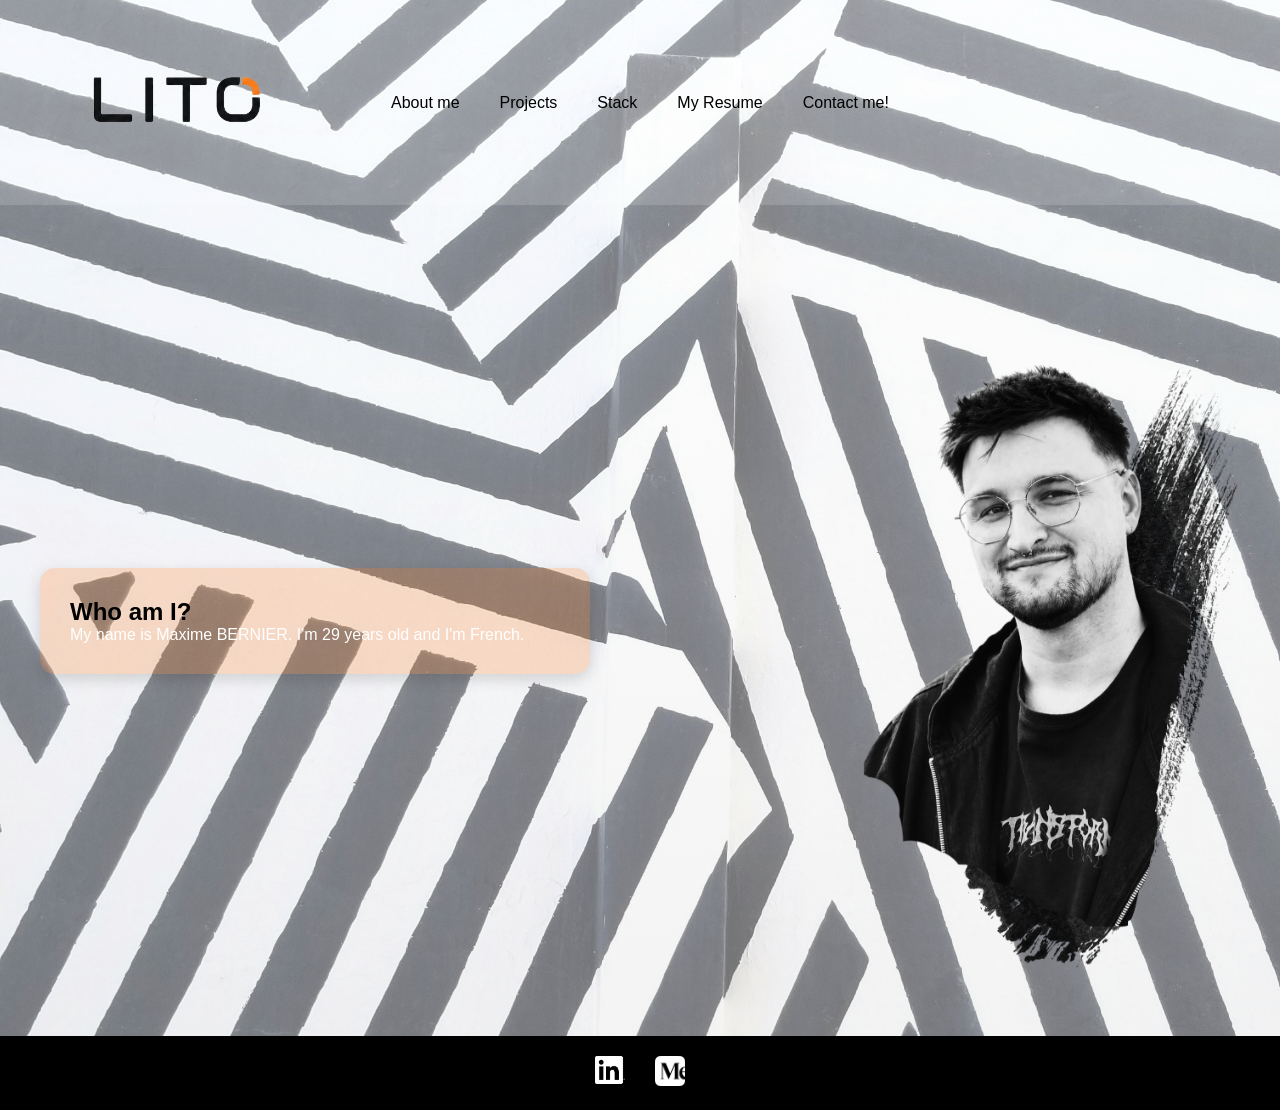
<file: about.html>
<!DOCTYPE html>
<html lang="en">

<head>
    <link rel="icon" type="image/png" href="./assets/lito_logo.png">

    <meta charset="UTF-8">
    <meta name="viewport" content="width=device-width, initial-scale=1.0">

    <title>LITO - About</title>

    <link rel="stylesheet" href="./css/style.css">
</head>

<body>

    <header>
        <nav>
            <a href="index.html">
                <img src="./assets/lito_logo.png" alt="LITO logo" class="logo">
            </a>

            <ul class="menu">
                <li><a href="./about.html">About me</a></li>
                <li><a href="./projects.html">Projects</a></li>
                <li><a href="./stack.html">Stack</a></li>
                <li>
                    <a  href="./assets/Maxime-BERNIER-Dev-Full-Stack-Java-2026.pdf" download="Maxime BERNIER - Dev Full Stack Java 2026.pdf">
                        My Resume
                    </a>
                </li>
                <li><a href="mailto:litobernier@gmail.com">Contact me!</a></li>
            </ul>
        </nav>
    </header>

    <main>
        <section class="about">

    <section class="about_content">
        <h2>Who am I?</h2>

        <p>
            My name is Maxime BERNIER. I'm 29 years old and I'm French.
        </p>
    </section>

    <img src="./assets/about_photo.png" alt="Photo of Maxime Bernier" class="about_photo">

</section>

        

    </main>

    <footer>
        <ul class="socials">
            <li>
                <a href="https://www.linkedin.com/in/maxime-bernier-dev/" target="_blank">
                    <img src="./assets/linkedin_logo.png" alt="LinkedIn" class="social-logo">
                </a>
            </li>

            <li>
                <a href="https://medium.com/@litoxam" target="_blank">
                    <img src="./assets/medium_logo.png" alt="Medium" class="social-logo">
                </a>
            </li>
        </ul>
    </footer>

</body>

</html>
</file>
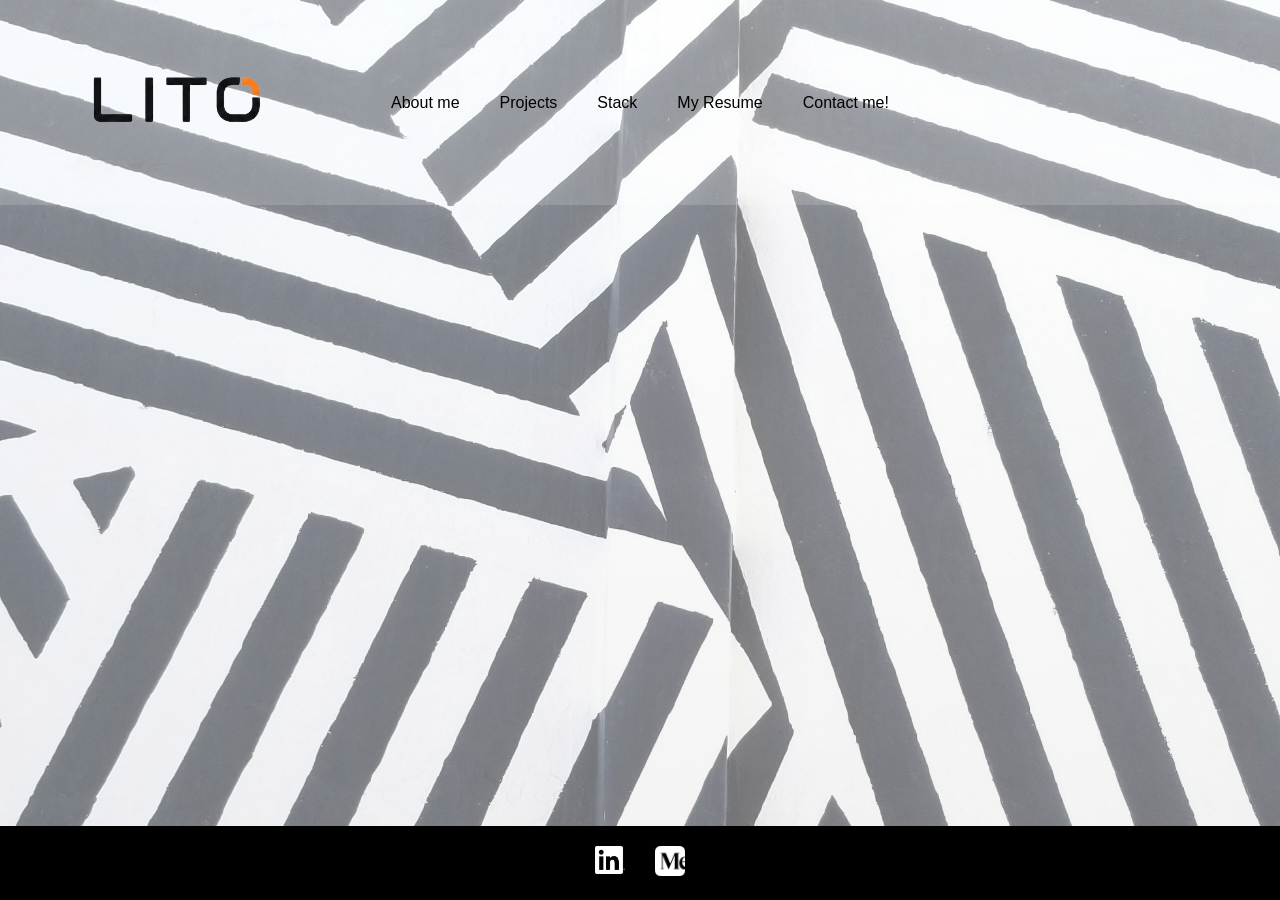
<file: projects.html>
<!DOCTYPE html>
<html lang="en">

<head>
    <link rel="icon" type="image/png" href="./assets/lito_logo.png">

    <meta charset="UTF-8">
    <meta name="viewport" content="width=device-width, initial-scale=1.0">

    <title>LITO - Projects</title>

    <link rel="stylesheet" href="./css/style.css">
</head>

<body>

    <header>
        <nav>
            <a href="index.html">
                <img src="./assets/lito_logo.png" alt="LITO logo" class="logo">
            </a>

            <ul class="menu">
                <li><a href="about.html">About me</a></li>
                <li><a href="projects.html">Projects</a></li>
                <li><a href="stack.html">Stack</a></li>
                <li>
                    <a href="./assets/Maxime%20BERNIER%20-%20Dev%20Full%20Stack%20Java%202026.pdf"
                       download>
                        My Resume
                    </a>
                </li>
                <li><a href="mailto:litobernier@gmail.com">Contact me!</a></li>
            </ul>
        </nav>
    </header>

    <main>

        <!-- Your content here -->

    </main>

    <footer>
        <ul class="socials">
            <li>
                <a href="https://www.linkedin.com/in/maxime-bernier-dev/" target="_blank">
                    <img src="./assets/linkedin_logo.png" alt="LinkedIn" class="social-logo">
                </a>
            </li>

            <li>
                <a href="https://medium.com/@litoxam" target="_blank">
                    <img src="./assets/medium_logo.png" alt="Medium" class="social-logo">
                </a>
            </li>
        </ul>
    </footer>

</body>

</html>
</file>
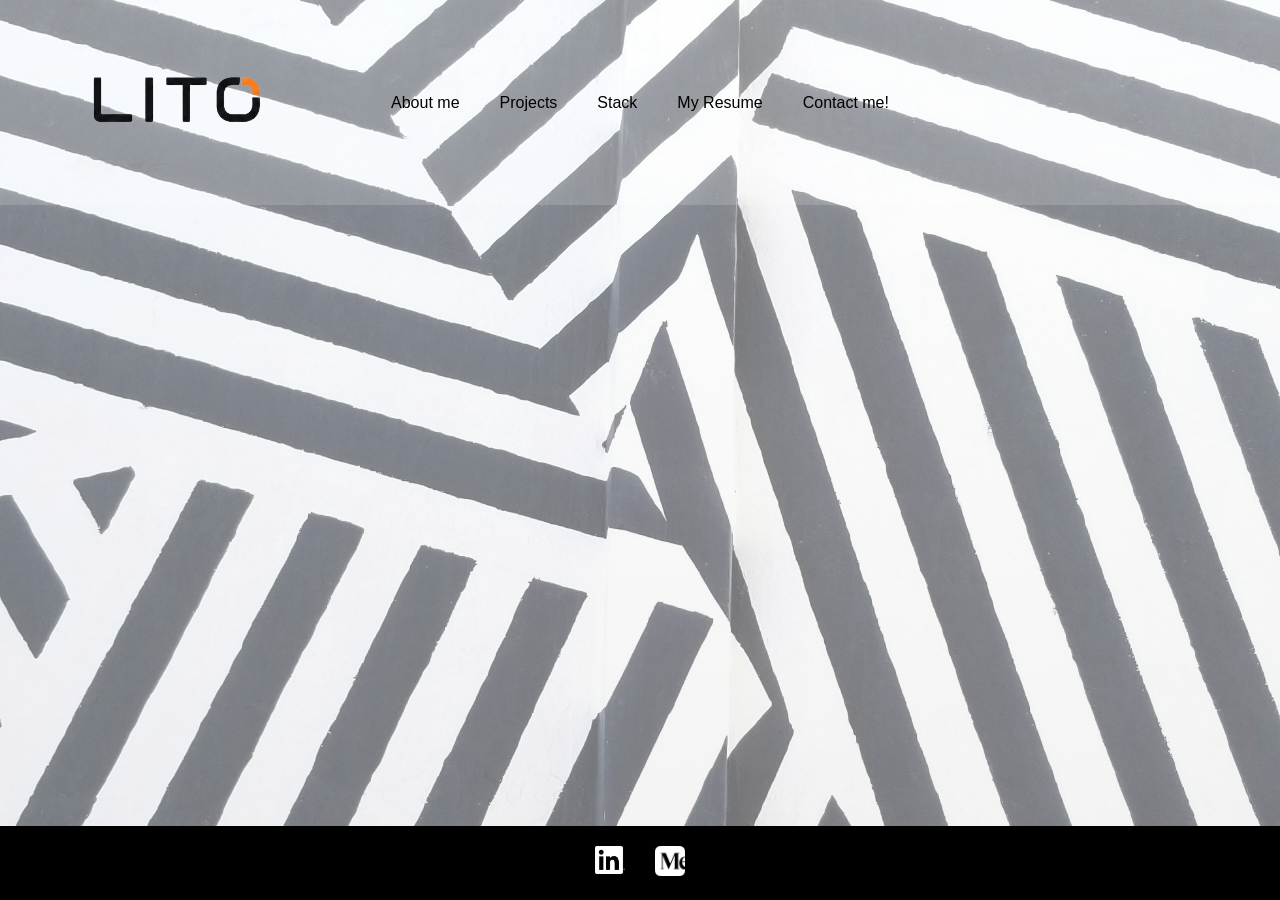
<file: stack.html>
<!DOCTYPE html>
<html lang="en">

<head>
    <link rel="icon" type="image/png" href="./assets/lito_logo.png">

    <meta charset="UTF-8">
    <meta name="viewport" content="width=device-width, initial-scale=1.0">

    <title>LITO - Stack</title>

    <link rel="stylesheet" href="./css/style.css">
</head>

<body>

    <header>
        <nav>
            <a href="index.html">
                <img src="./assets/lito_logo.png" alt="LITO logo" class="logo">
            </a>

            <ul class="menu">
                <li><a href="about.html">About me</a></li>
                <li><a href="projects.html">Projects</a></li>
                <li><a href="stack.html">Stack</a></li>
                <li>
                    <a href="./assets/Maxime%20BERNIER%20-%20Dev%20Full%20Stack%20Java%202026.pdf"
                       download>
                        My Resume
                    </a>
                </li>
                <li><a href="mailto:litobernier@gmail.com">Contact me!</a></li>
            </ul>
        </nav>
    </header>

    <main>

        <!-- Your content here -->

    </main>

    <footer>
        <ul class="socials">
            <li>
                <a href="https://www.linkedin.com/in/maxime-bernier-dev/" target="_blank">
                    <img src="./assets/linkedin_logo.png" alt="LinkedIn" class="social-logo">
                </a>
            </li>

            <li>
                <a href="https://medium.com/@litoxam" target="_blank">
                    <img src="./assets/medium_logo.png" alt="Medium" class="social-logo">
                </a>
            </li>
        </ul>
    </footer>

</body>

</html>
</file>
<file: css/style.css>
@import url("variables.css");
@import url("base.css");
@import url("header.css");
@import url("home.css");
@import url("about.css");
@import url("footer.css");
@import url("animations.css");
@import url("responsive.css");
</file>
